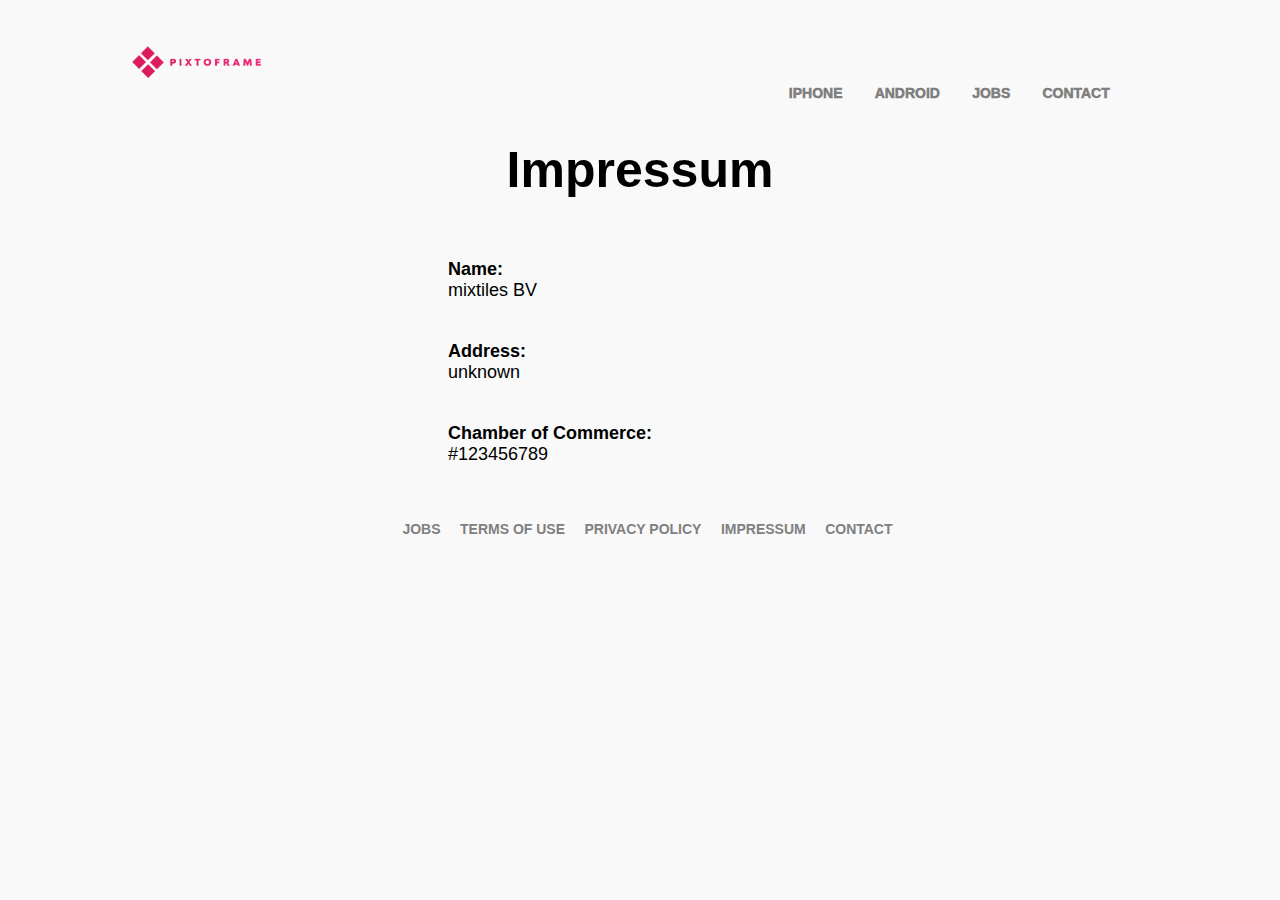
<file: impressum.html>
<!DOCTYPE html>
<html lang="en">
<head>
    <meta charset="UTF-8">
    <meta name="viewport" content="width=device-width, initial-scale=1.0">
    <meta http-equiv="X-UA-Compatible" content="ie=edge">
    <link rel="shortcut icon" type="image/x-icon" href="images/png-03.png" />
    <link rel="stylesheet" href="impressum.css">
    <link href="https://fonts.googleapis.com/icon?family=Material+Icons" rel="stylesheet">
    <title>Pixtoframe</title>
</head>
<body>
        <div class="header">
                <div class="logo"><img src="images/png-01e.png"></div>
                <ul class="nav">
                    <li><a href="#">iphone</a></li>
                    <li><a href="#">android</a></li>
                    <li><a href="#">jobs</a></li>
                    <li><a href="#">contact</a></li>
                </ul>
            </div>
    <div class="imp">Impressum</div>
    <div class="bodi">
         <h1>Name:</h1>
        <p>mixtiles BV </p>

        <h1>Address:</h1>
        <p>unknown </p>
        
        <h1>Chamber of Commerce:</h1>
        <p>#123456789 </p>
 </div>
 <div class="footer">
        <a href="jobs.html">jobs</a>
        <a href="term.html">terms of use</a>
        <a href="privacy.html">privacy policy</a>
        <a href="impressum.html">IMPRESSUM</a>
        <a href="#">contact</a>
    </div>
</body>
</html>
</file>
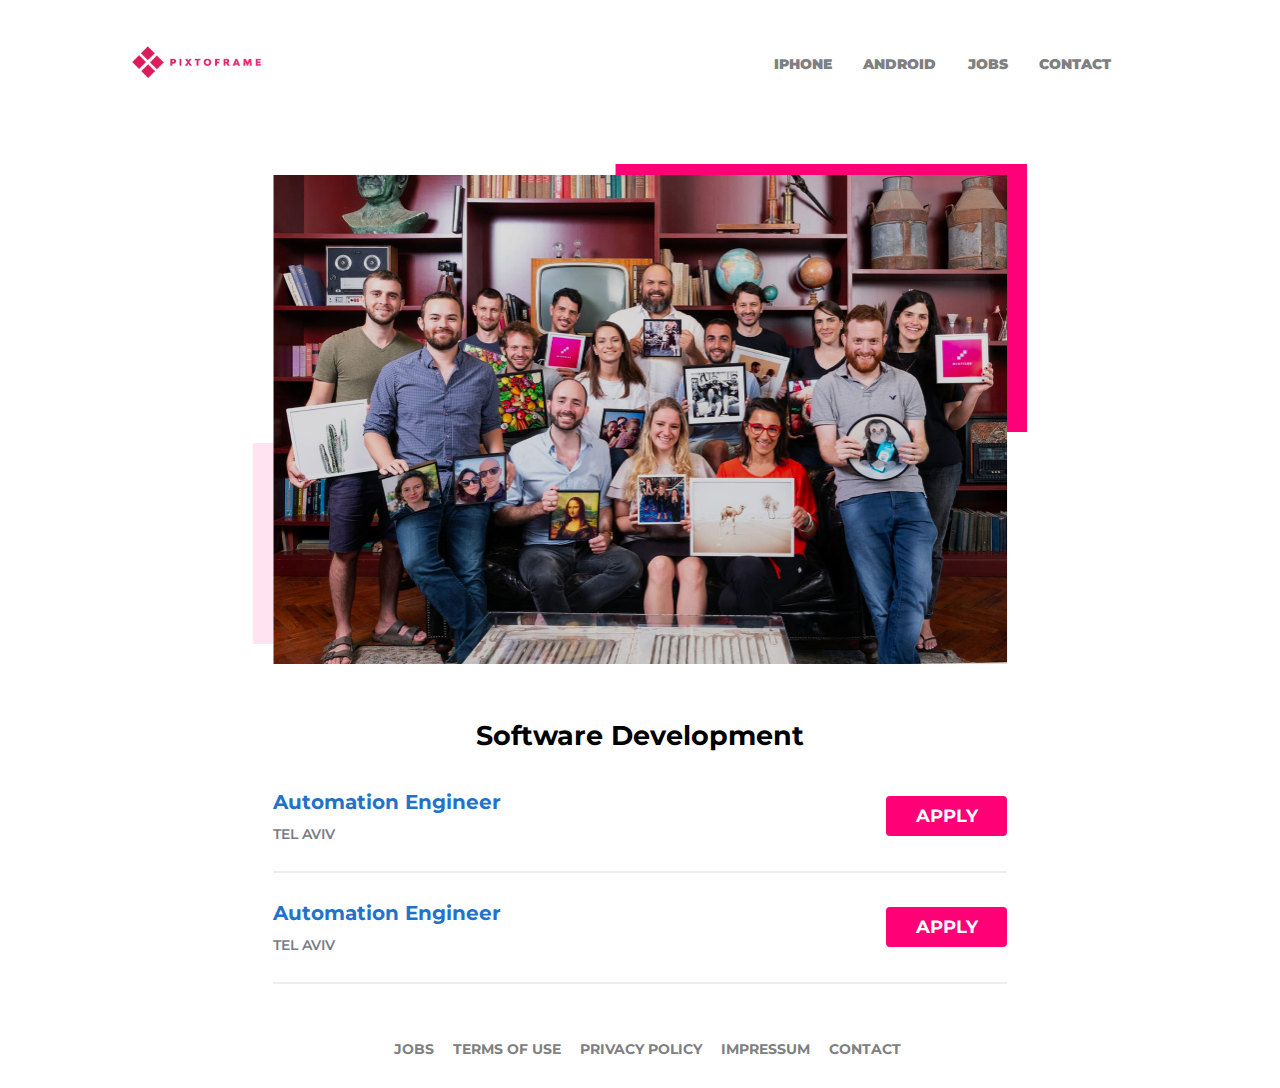
<file: jobs.html>
<!DOCTYPE html>
<html lang="en">
<head>
    <meta charset="UTF-8">
    <meta name="viewport" content="width=device-width, initial-scale=1.0">
    <meta http-equiv="X-UA-Compatible" content="ie=edge">
    <title>Jobs</title>
    <link rel="shortcut icon" type="image/x-icon" href="images/png-03.png"/>
    <link href="https://fonts.googleapis.com/css?family=Montserrat&display=swap" rel="stylesheet">
    <link rel="stylesheet" href="jobs.css">
</head>
<body>
    <div class="header">
        <div class="logo"><img src="images/png-01e.png"></div>    
        <ul class="nav">
            <li><a href="#">iphone</a></li>
            <li><a href="#">android</a></li>
            <li><a href="#">jobs</a></li>
            <li><a href="#">contact</a></li>
        </ul>
    </div>
    <div class="team">
        <img src="team.jpg">
    </div>
    <div class="heading">
        Software Development
    </div>
    <div class="cards">
        <div class="card">
            <div class="text">
                <div class="j-title ">Automation Engineer</div>
                <div class="j-place ">TEL AVIV</div>
            </div>
            <a href="#" class="button">APPLY</a>
        </div>
        <div class="card">
                <div class="text">
                    <div class="j-title ">Automation Engineer</div>
                    <div class="j-place ">TEL AVIV</div>
                </div>
                <a href="#" class="button">APPLY</a>
            </div>
    </div>
    <div class="footer">
        <a href="jobs.html">jobs</a>
        <a href="term.html">terms of use</a>
        <a href="privacy.html">privacy policy</a>
        <a href="impressum.html">IMPRESSUM</a>
        <a href="#">contact</a>
    </div>

</body>
</html>
</file>
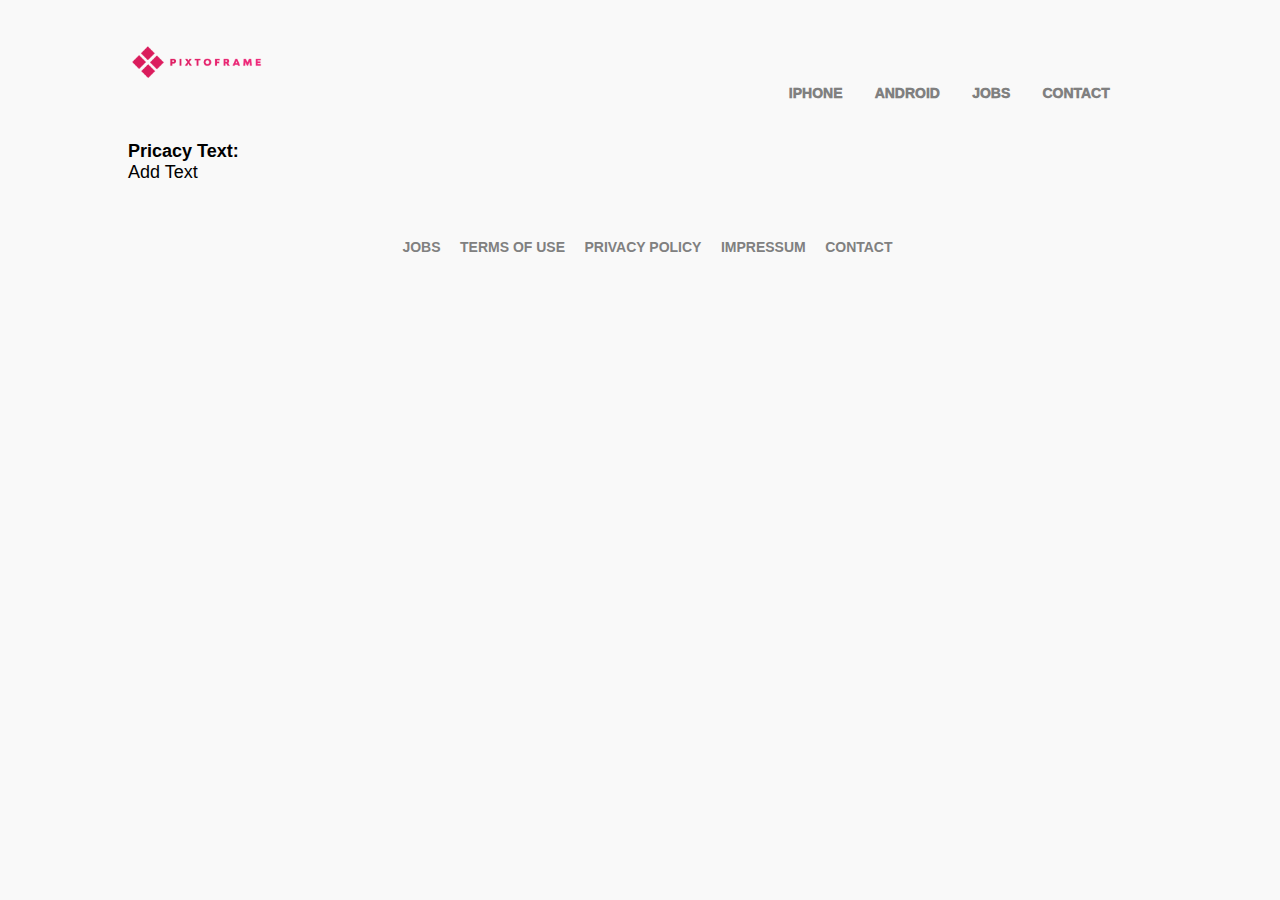
<file: privacy.html>
<!DOCTYPE html>
<html lang="en">
<head>
    <meta charset="UTF-8">
    <meta name="viewport" content="width=device-width, initial-scale=1.0">
    <meta http-equiv="X-UA-Compatible" content="ie=edge">
    <link rel="shortcut icon" type="image/x-icon" href="images/png-03.png" />
    <link rel="stylesheet" href="privacy.css">
    <link href="https://fonts.googleapis.com/icon?family=Material+Icons" rel="stylesheet">
    <title>Pixtoframe</title>
</head>
<body>
        <div class="header">
                <div class="logo"><img src="images/png-01e.png"></div>
                <ul class="nav">
                    <li><a href="#">iphone</a></li>
                    <li><a href="#">android</a></li>
                    <li><a href="#">jobs</a></li>
                    <li><a href="#">contact</a></li>
                </ul>
            </div>
<div class="bodi">
    <h1> Pricacy Text:</h1>
<p> Add Text</p>
</div>


 <div class="footer">
        <a href="jobs.html">jobs</a>
        <a href="term.html">terms of use</a>
        <a href="privacy.html">privacy policy</a>
        <a href="impressum.html">IMPRESSUM</a>
        <a href="#">contact</a>
    </div>
</body>
</file>
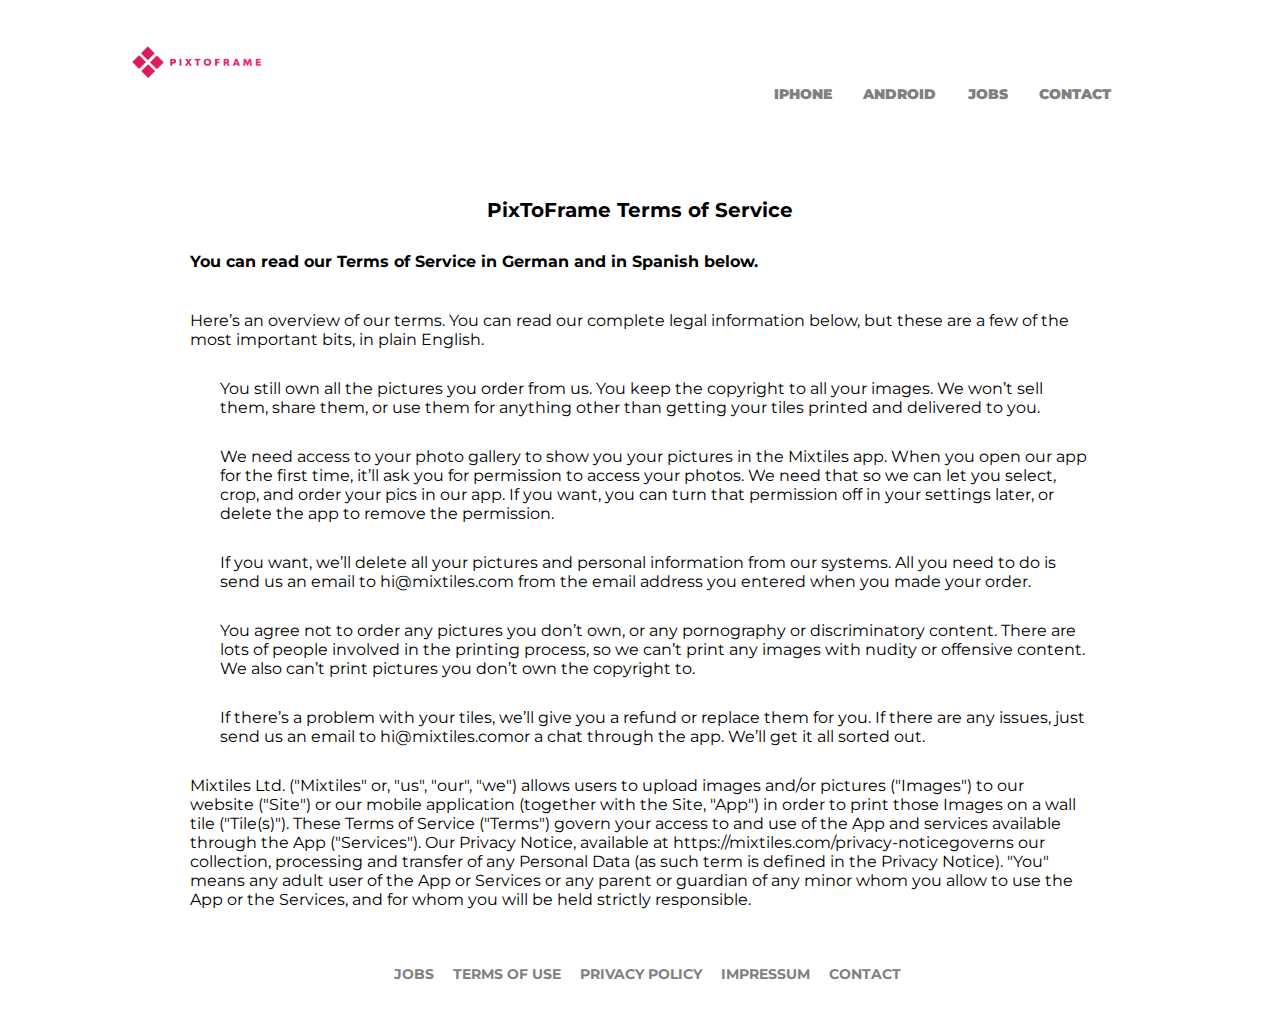
<file: term.html>
<!DOCTYPE html>
<html lang="en">
<head>
    <meta charset="UTF-8">
    <meta name="viewport" content="width=device-width, initial-scale=1.0">
    <meta http-equiv="X-UA-Compatible" content="ie=edge">
    <title>Terms</title>
    <link rel="shortcut icon" type="image/x-icon" href="images/png-03.png"/>
    <link href="https://fonts.googleapis.com/css?family=Montserrat&display=swap" rel="stylesheet">
    <link rel="stylesheet" href="terms.css">
</head>
</head>
<body>
        <div class="header">
            <div class="logo"><img src="images/png-01e.png"></div>
            <ul class="nav">
                <li><a href="#">iphone</a></li>
                <li><a href="#">android</a></li>
                <li><a href="#">jobs</a></li>
                <li><a href="#">contact</a></li>
            </ul>
        </div>
        <div class="heading">
                PixToFrame Terms of Service
        </div>
        <div class="card">
                <span class="text">
                        You can read our Terms of Service in German and in Spanish below.
                </span>
                <p class="f">Here’s an overview of our terms. You can read our complete legal information below, but these are a few of the most
                    important bits, in plain English.</p>
                <ul>
                    <li><p>You still own all the pictures you order from us. You keep the copyright to all your images. We won’t sell them, share them, or use them for anything other than getting your tiles printed and delivered to you.</p></li>
                    <li><p>We need access to your photo gallery to show you your pictures in the Mixtiles app. When you open our app for the first time, it’ll ask you for permission to access your photos. We need that so we can let you select, crop, and order your pics in our app. If you want, you can turn that permission off in your settings later, or delete the app to remove the permission.</p></li>
                    <li><p>If you want, we’ll delete all your pictures and personal information from our systems. All you need to do is send us an email to hi@mixtiles.com from the email address you entered when you made your order.</p></li>
                    <li><p>You agree not to order any pictures you don’t own, or any pornography or discriminatory content. There are lots of people involved in the printing process, so we can’t print any images with nudity or offensive content. We also can’t print pictures you don’t own the copyright to.</p></li>
                    <li><p>If there’s a problem with your tiles, we’ll give you a refund or replace them for you. If there are any issues, just send us an email to hi@mixtiles.comor a chat through the app. We’ll get it all sorted out.</p></li>
                </ul>
                <p>Mixtiles Ltd. ("Mixtiles" or, "us", "our", "we") allows users to upload images and/or pictures ("Images") to our website ("Site") or our mobile application (together with the Site, "App") in order to print those Images on a wall tile ("Tile(s)"). These Terms of Service ("Terms") govern your access to and use of the App and services available through the App ("Services"). Our Privacy Notice, available at https://mixtiles.com/privacy-noticegoverns our collection, processing and transfer of any Personal Data (as such term is defined in the Privacy Notice). "You" means any adult user of the App or Services or any parent or guardian of any minor whom you allow to use the App or the Services, and for whom you will be held strictly responsible.</p>

            </div>
            <div class="footer">
                <a href="jobs.html">jobs</a>
                <a href="term.html">terms of use</a>
                <a href="privacy.html">privacy policy</a>
                <a href="impressum.html">IMPRESSUM</a>
                <a href="#">contact</a>
            </div>
</body>
</html>
</file>
<file: impressum.css>
*{
    box-sizing: border-box;
    margin: 0;
    padding: 0;
}
body{
    font-family: 'Wes FY', 'Helvetica Neue', 'Helvetica', 'Arial', sans-serif;
    background-color: #f9f9f9;

}
a{
    text-decoration: none;
}
ul{
    list-style: none;
}
li{
    margin: 30px 0; 
}
.header{
    display: flex;
    width: 80vw;
    font-size: 14px;
    margin: auto;
    margin-top: 45px;
    justify-content: space-between;
    font-weight: 1000;
    color: rgb(128, 128, 128);
    text-transform: uppercase;
}
.nav{
    display: flex;
    padding: 10px;
    flex-grow: 1;
    justify-content: space-evenly;
}
.nav a{
    color: rgb(128, 128, 128);
}
.logo{
    flex-grow: 3;
    align-self: flex-start;
}
.logo img{
    height: 35px;
}
.imp{
    text-align: center;
    justify-content: center;
    font-size: 50px;
    font-weight: 700;
    margin-bottom: 60px;
}

.bodi{
    
}

.bodi h1{
    position: relative;
    font-size: 18px;
    font-weight: 700;
    left: 35%;
}

.bodi p{
    position: relative;
    font-size: 18px;
    left: 35%;
    margin-bottom: 40px;
}
.footer{
    margin: 55px 0 30px;
    text-align: center;
}
.footer a{
    color: rgb(128, 128, 128);
    font-weight: 700;
    text-transform: uppercase;
    font-size: 14px;
    margin-left: 15px;
}
.footer a:hover{
    border-bottom: 1px solid rgb(128, 128, 128);
}
@media only screen and (max-width: 600px) {
    .card{
        width: 95vw;

    
    }
    .header{
        flex-direction: column;
        justify-content: center;
    }
    .logo{
        flex-grow: 1;
    }

}
</file>
<file: jobs.css>
*{
    box-sizing: border-box;
    margin: 0;
    padding: 0;
}
body{
    font-family: 'Montserrat', sans-serif;
}
a{
    text-decoration: none;
    color: white;
}
ul{
    list-style: none;
}
.header{
    display: flex;
    width: 80vw;
    font-size: 14px;
    margin: auto;
    margin-top: 45px;
    justify-content: space-between;
    font-weight: 1000;
    color: rgb(128, 128, 128);
    text-transform: uppercase;
}
.nav{
    display: flex;
    padding: 10px;
    flex-grow: 1;
    justify-content: space-evenly;
}
.nav a{
    color: rgb(128, 128, 128);
}
.logo{
    flex-grow: 3;
    align-self: flex-start;

}
.logo img{
    height: 35px;
}
.team{
    width: 100%;
    display: flex;
    justify-content: center;
    margin-top: 80px;
}
.heading{
    font-size: 27px;
    margin-top: 55px;
    margin-bottom: 10px;
    font-weight: 700;
    text-align: center;
}
.team img{
    width: 774px;
}
.j-title{
    font-weight: 700;
    font-size: 20px;
    color: #2272c9;
    
}
.j-place{
    font-size: 14px;
    margin-top: 11px;
    font-weight: 600;
    color: rgb(122, 124, 133);
}
.button{
    width: 121px;
    height: 40px;
    font-size: 18px;
    font-weight: 700;

    background-color: #f07;
    border-radius: 4px;
    display: flex;
    align-items: center;
    justify-content: center;
    cursor: pointer;
    transition: background-color .2s,box-shadow .3s;
}
.button:hover{
    box-shadow: 0 3px 12px rgba(255,21,134,.3);
}
.cards{
    display: flex;
    flex-direction: column;
    align-items: center;
}
.card{
    width: 734px;
    height: 111px;
    border-bottom: 2px solid rgb(237, 237, 237) ;
    display: flex;
    align-items: center;
    flex-grow: 1;
    justify-content: space-between;

}
.footer{
    margin: 55px 0 30px;
    text-align: center;
}
.footer a{
    color: rgb(128, 128, 128);
    font-weight: 700;
    text-transform: uppercase;
    font-size: 14px;
    margin-left: 15px;
}
.footer a:hover{
    border-bottom: 1px solid rgb(128, 128, 128);
}

@media only screen and (max-width: 600px) {
    .card{
        width: 95vw;

    
    }
    .header{
        flex-direction: column;
        justify-content: center;
    }
    .logo{
        flex-grow: 1;
    }
    .team img{
        width: 85vw;
    }
}
</file>
<file: privacy.css>
*{
    box-sizing: border-box;
    margin: 0;
    padding: 0;
}
body{
    font-family: 'Wes FY', 'Helvetica Neue', 'Helvetica', 'Arial', sans-serif;
    background-color: #f9f9f9;

}
a{
    text-decoration: none;
}
ul{
    list-style: none;
}
li{
    margin: 30px 0; 
}
.header{
    display: flex;
    width: 80vw;
    font-size: 14px;
    margin: auto;
    margin-top: 45px;
    justify-content: space-between;
    font-weight: 1000;
    color: rgb(128, 128, 128);
    text-transform: uppercase;
}
.nav{
    display: flex;
    padding: 10px;
    flex-grow: 1;
    justify-content: space-evenly;
}
.nav a{
    color: rgb(128, 128, 128);
}
.logo{
    flex-grow: 3;
    align-self: flex-start;
}
.logo img{
    height: 35px;
}

.bodi{
    
}

.bodi h1{
    position: relative;
    font-size: 18px;
    font-weight: 700;
    left: 10%;
}

.bodi p{
    position: relative;
    font-size: 18px;
    left: 10%;
    margin-bottom: 40px;
}
.footer{
    margin: 55px 0 30px;
    text-align: center;
}
.footer a{
    color: rgb(128, 128, 128);
    font-weight: 700;
    text-transform: uppercase;
    font-size: 14px;
    margin-left: 15px;
}
.footer a:hover{
    border-bottom: 1px solid rgb(128, 128, 128);
}


@media only screen and (max-width: 600px) {
    .card{
        width: 95vw;

    
    }
    .header{
        flex-direction: column;
        justify-content: center;
    }
    .logo{
        flex-grow: 1;
    }

}
</file>
<file: terms.css>
*{
    box-sizing: border-box;
    margin: 0;
    padding: 0;
}
body{
    font-family: 'Montserrat', sans-serif;
}
a{
    text-decoration: none;
    color: white;
}
ul{
    list-style: none;
}
li{
    margin: 30px 0; 
}
.header{
    display: flex;
    width: 80vw;
    font-size: 14px;
    margin: auto;
    margin-top: 45px;
    justify-content: space-between;
    font-weight: 1000;
    color: rgb(128, 128, 128);
    text-transform: uppercase;
}
.nav{
    display: flex;
    padding: 10px;
    flex-grow: 1;
    justify-content: space-evenly;
}
.nav a{
    color: rgb(128, 128, 128);
}
.logo{
    flex-grow: 3;
    align-self: flex-start;
}
.logo img{
    height: 35px;
}
.heading{
    font-size: 20px;
    margin-top: 55px;
    margin-bottom: 10px;
    font-weight: bold;
    text-align: center;
}
.card{
    width: 900px;
    margin: auto;
    margin-top: 30px;
}
.card ul{
    margin-left: 30px;
}
.f{

    margin-top: 40px;
}
.text{
    font-weight: bold;
}
.footer{
    margin: 55px 0 30px;
    text-align: center;
}
.footer a{
    color: rgb(128, 128, 128);
    font-weight: 700;
    text-transform: uppercase;
    font-size: 14px;
    margin-left: 15px;
}
.footer a:hover{
    border-bottom: 1px solid rgb(128, 128, 128);
}
@media only screen and (max-width: 600px) {
    .card{
        width: 95vw;

    
    }
    .header{
        flex-direction: column;
        justify-content: center;
    }
    .logo{
        flex-grow: 1;
    }

}
</file>
